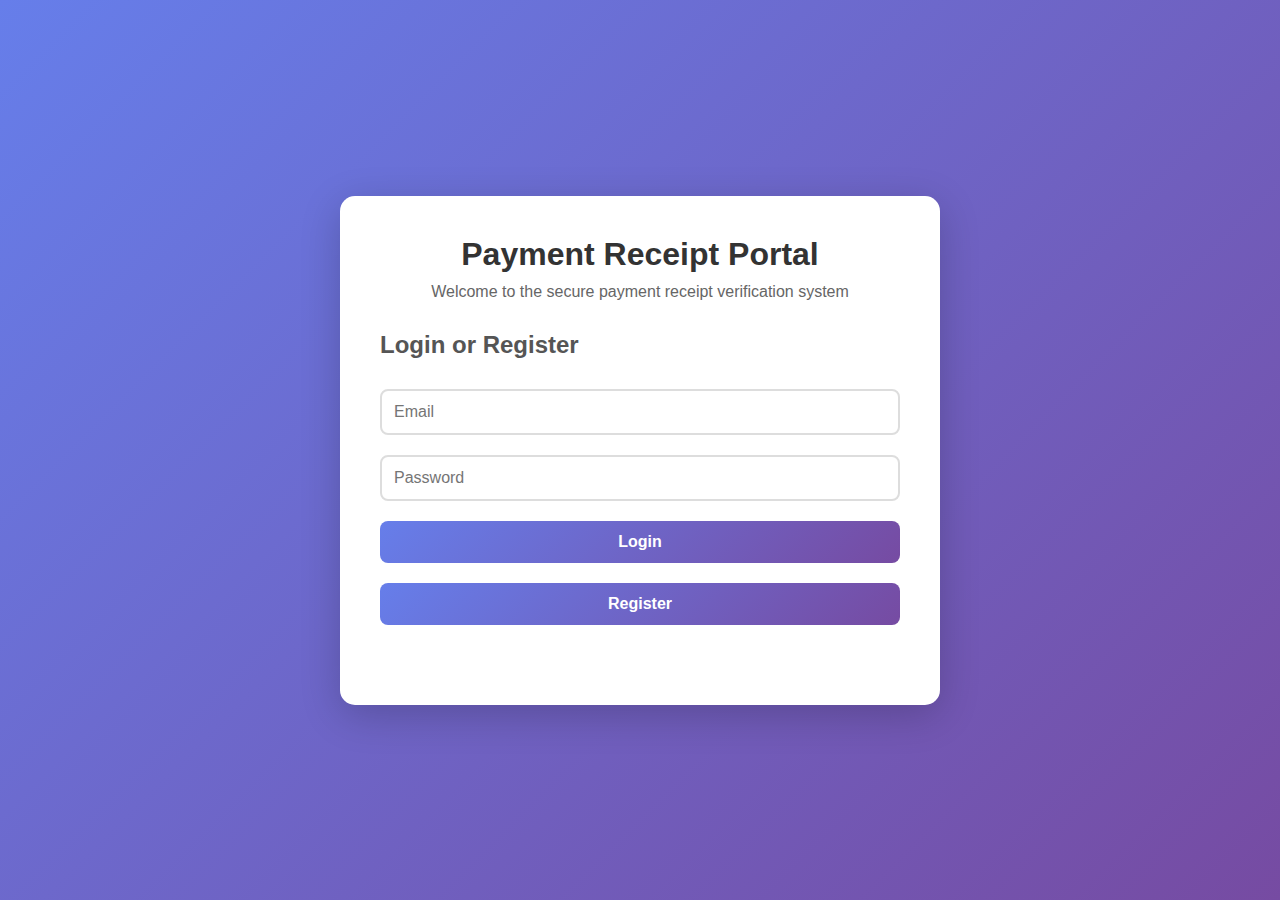
<file: web-portal/index.html>
<!DOCTYPE html>
<html lang="en">
<head>
    <meta charset="UTF-8">
    <meta name="viewport" content="width=device-width, initial-scale=1.0">
    <title>Payment Receipt Portal</title>
    <link rel="stylesheet" href="styles.css">
</head>
<body>
    <div class="container">
        <h1>Payment Receipt Portal</h1>
        <p>Welcome to the secure payment receipt verification system</p>
        
        <div class="login-box" id="loginBox">
            <h2>Login or Register</h2>
            <input type="email" id="email" placeholder="Email" required>
            <input type="password" id="password" placeholder="Password" required>
            <button onclick="login()">Login</button>
            <button onclick="register()">Register</button>
            <p class="error-msg" id="errorMsg"></p>
        </div>

        <div class="dashboard" id="dashboard" style="display: none;">
            <h2>Your Receipts</h2>
            <p>Welcome, <span id="userEmail"></span>!</p>
            <button onclick="logout()">Logout</button>
            <div id="receiptsList"></div>
        </div>
    </div>
    <script src="auth.js"></script>
    <script src="app.js"></script>
</body>
</html>
</file>
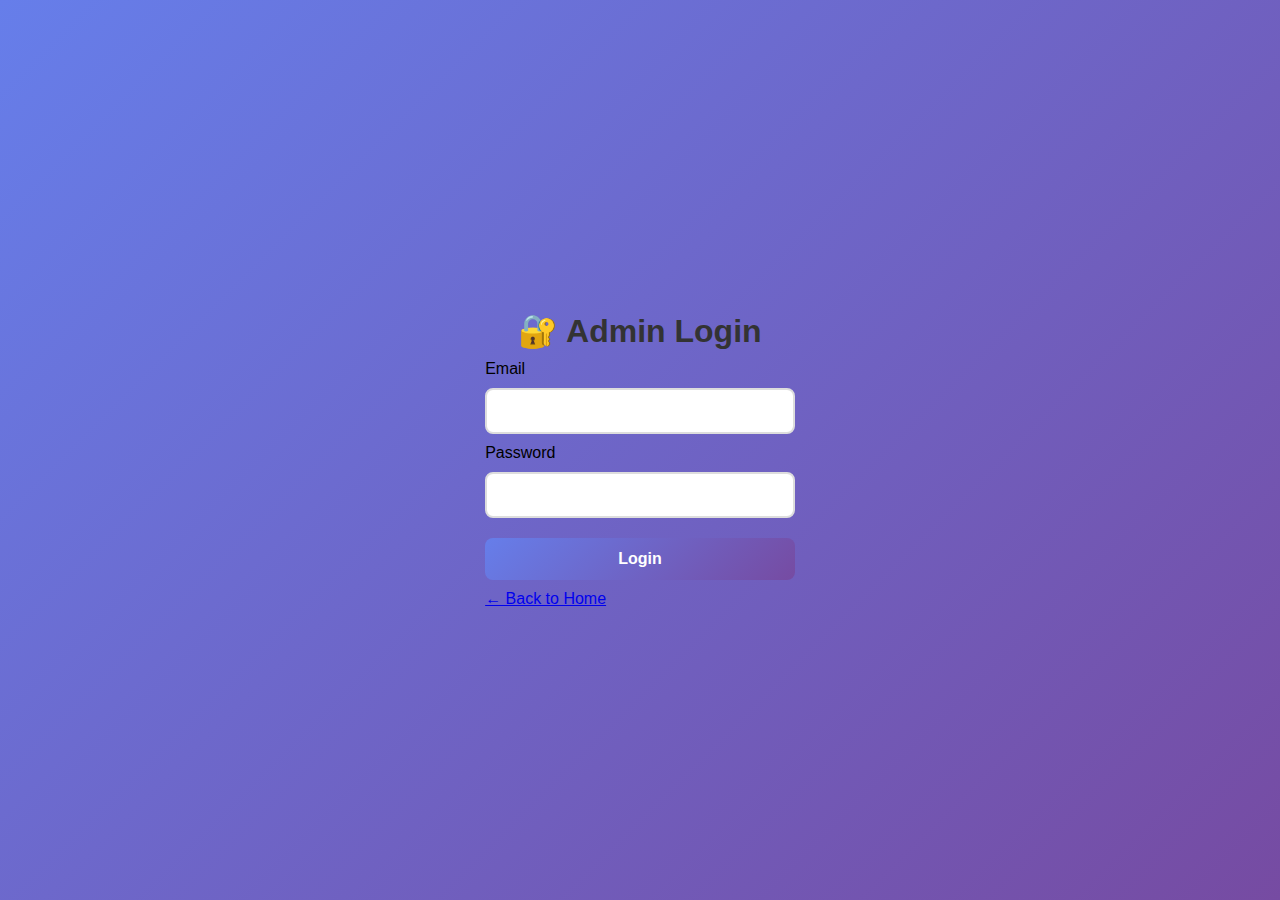
<file: web-portal/admin-login.html>
<!DOCTYPE html>
<html lang="en">
<head>
    <meta charset="UTF-8">
    <meta name="viewport" content="width=device-width, initial-scale=1.0">
    <title>Admin Login</title>
    <link rel="stylesheet" href="styles.css">
</head>
<body>
    <div class="login-container">
        <div class="login-box">
            <h1>🔐 Admin Login</h1>
            <div id="message"></div>
            <form id="loginForm">
                <div class="form-group">
                    <label for="email">Email</label>
                    <input type="email" id="email" required autocomplete="username">
                </div>
                <div class="form-group">
                    <label for="password">Password</label>
                    <input type="password" id="password" required autocomplete="current-password">
                </div>
                <button type="submit" class="btn btn-primary btn-full">Login</button>
            </form>
            <a href="index.html" class="back-link">← Back to Home</a>
        </div>
    </div>

    <script src="auth.js"></script>
    <script>
        const ADMIN_PASSWORD = '@arfi1234';

        document.getElementById('loginForm').addEventListener('submit', (e) => {
            e.preventDefault();
            
            const email = document.getElementById('email').value.trim();
            const password = document.getElementById('password').value;
            const messageDiv = document.getElementById('message');
            
            if (email.toLowerCase() === ADMIN_EMAIL.toLowerCase() && password === ADMIN_PASSWORD) {
                saveSession('admin', email, 'Admin');
                window.location.href = 'admin.html';
            } else {
                messageDiv.innerHTML = '<div class="message error">Invalid email or password</div>';
            }
        });
    </script>
</body>
</html>
</file>
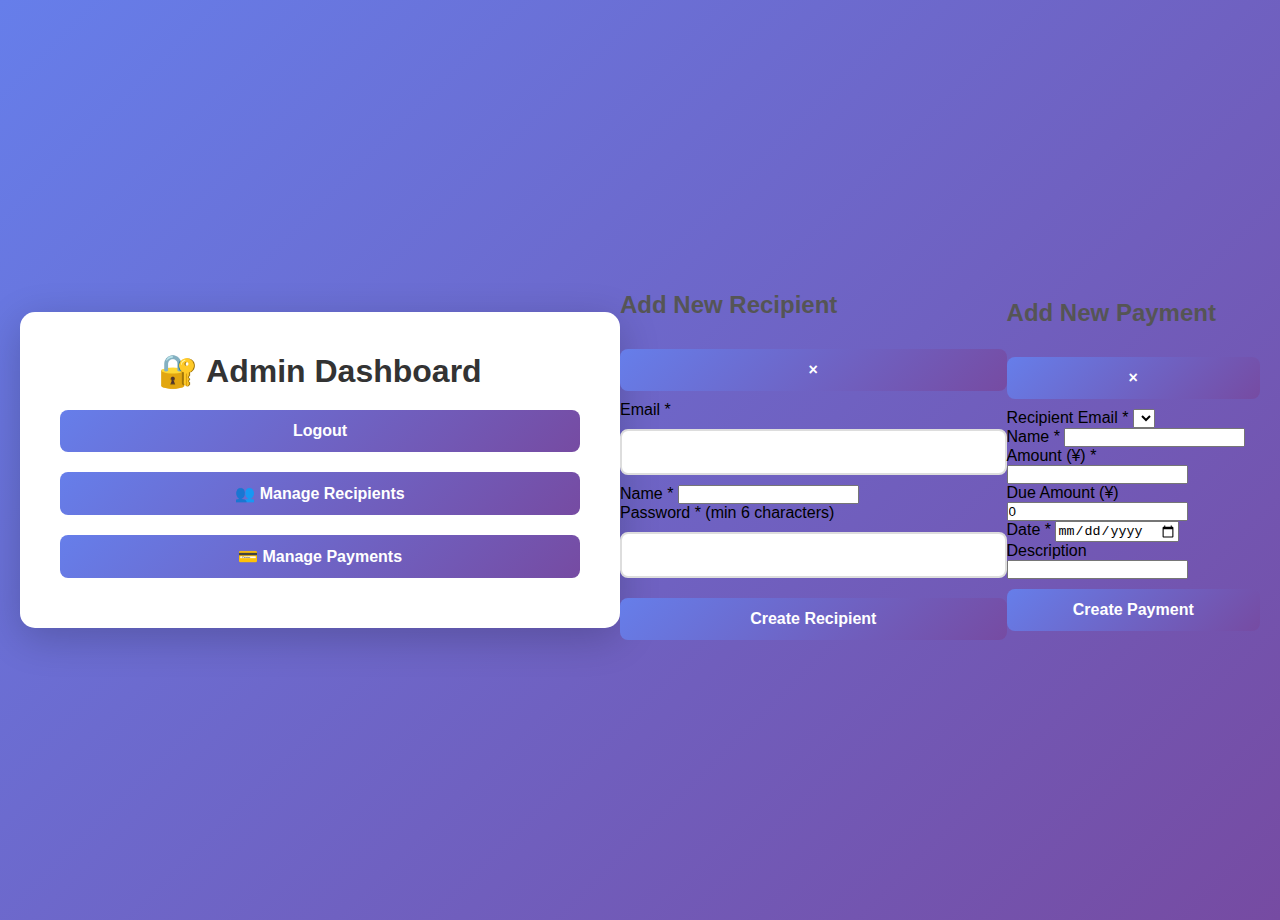
<file: web-portal/admin.html>
<!DOCTYPE html>
<html lang="en">
<head>
    <meta charset="UTF-8">
    <meta name="viewport" content="width=device-width, initial-scale=1.0">
    <title>Admin Dashboard</title>
    <link rel="stylesheet" href="styles.css">
</head>
<body class="dashboard">
    <div class="container">
        <div class="dashboard-header">
            <h1>🔐 Admin Dashboard</h1>
            <button onclick="logout()" class="btn btn-danger">Logout</button>
        </div>

        <div class="dashboard-content">
            <div class="toolbar">
                <button onclick="showSection('recipients')" class="btn btn-primary">👥 Manage Recipients</button>
                <button onclick="showSection('payments')" class="btn btn-success">💳 Manage Payments</button>
            </div>

            <!-- Recipients Section -->
            <div id="recipientsSection" style="display:none;">
                <h2>Recipients Management</h2>
                <button onclick="openAddRecipientModal()" class="btn btn-success">➕ Add Recipient</button>
                <div id="recipientsList"></div>
            </div>

            <!-- Payments Section -->
            <div id="paymentsSection" style="display:none;">
                <h2>Payments Management</h2>
                <button onclick="openAddPaymentModal()" class="btn btn-success">➕ Add Payment</button>
                <div id="paymentsList"></div>
            </div>
        </div>
    </div>

    <!-- Add Recipient Modal -->
    <div id="addRecipientModal" class="modal">
        <div class="modal-content">
            <div class="modal-header">
                <h2>Add New Recipient</h2>
                <button class="modal-close" onclick="closeAddRecipientModal()">×</button>
            </div>
            <form id="addRecipientForm">
                <div class="form-group">
                    <label>Email *</label>
                    <input type="email" id="recipientEmail" required>
                </div>
                <div class="form-group">
                    <label>Name *</label>
                    <input type="text" id="recipientName" required>
                </div>
                <div class="form-group">
                    <label>Password * (min 6 characters)</label>
                    <input type="password" id="recipientPassword" required minlength="6">
                </div>
                <div id="recipientMessage"></div>
                <button type="submit" class="btn btn-success btn-full">Create Recipient</button>
            </form>
        </div>
    </div>

    <!-- Add Payment Modal -->
    <div id="addPaymentModal" class="modal">
        <div class="modal-content">
            <div class="modal-header">
                <h2>Add New Payment</h2>
                <button class="modal-close" onclick="closeAddPaymentModal()">×</button>
            </div>
            <form id="addPaymentForm">
                <div class="form-group">
                    <label>Recipient Email *</label>
                    <select id="paymentEmail" required></select>
                </div>
                <div class="form-group">
                    <label>Name *</label>
                    <input type="text" id="paymentName" required>
                </div>
                <div class="form-group">
                    <label>Amount (¥) *</label>
                    <input type="number" id="paymentAmount" step="0.01" required>
                </div>
                <div class="form-group">
                    <label>Due Amount (¥)</label>
                    <input type="number" id="paymentDue" step="0.01" value="0">
                </div>
                <div class="form-group">
                    <label>Date *</label>
                    <input type="date" id="paymentDate" required>
                </div>
                <div class="form-group">
                    <label>Description</label>
                    <input type="text" id="paymentDescription">
                </div>
                <div id="paymentMessage"></div>
                <button type="submit" class="btn btn-success btn-full">Create Payment</button>
            </form>
        </div>
    </div>

    <script src="auth.js?v=5"></script>
    <script src="admin-app.js?v=1"></script>
</body>
</html>
</file>
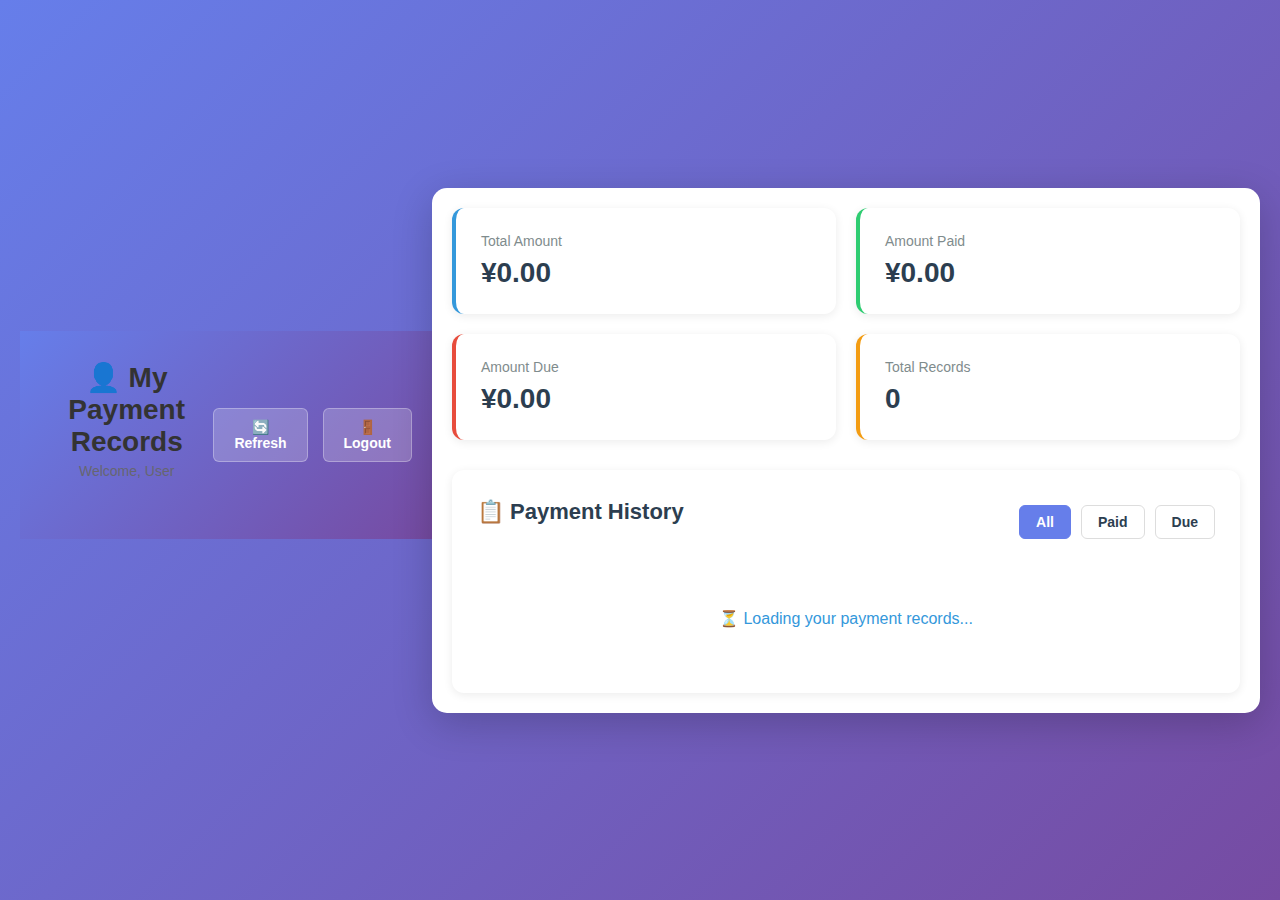
<file: web-portal/recipient-dashboard.html>
<!DOCTYPE html>
<html lang="en">
<head>
    <meta charset="UTF-8">
    <meta name="viewport" content="width=device-width, initial-scale=1.0">
    <title>My Payment Records - Payment Receipt System</title>
    <link rel="stylesheet" href="styles.css">
    <style>
        .dashboard-header {
            background: linear-gradient(135deg, #667eea 0%, #764ba2 100%);
            color: white;
            padding: 30px 20px;
            margin-bottom: 30px;
        }

        .header-content {
            max-width: 1200px;
            margin: 0 auto;
            display: flex;
            justify-content: space-between;
            align-items: center;
        }

        .header-left h1 {
            font-size: 28px;
            margin-bottom: 5px;
        }

        .header-left p {
            opacity: 0.9;
            font-size: 14px;
        }

        .header-right {
            display: flex;
            gap: 15px;
        }

        .header-btn {
            padding: 10px 20px;
            background: rgba(255, 255, 255, 0.2);
            color: white;
            border: 1px solid rgba(255, 255, 255, 0.3);
            border-radius: 6px;
            cursor: pointer;
            font-size: 14px;
            transition: all 0.3s;
        }

        .header-btn:hover {
            background: rgba(255, 255, 255, 0.3);
        }

        .container {
            max-width: 1200px;
            margin: 0 auto;
            padding: 20px;
        }

        .stats-grid {
            display: grid;
            grid-template-columns: repeat(auto-fit, minmax(250px, 1fr));
            gap: 20px;
            margin-bottom: 30px;
        }

        .stat-card {
            background: white;
            padding: 25px;
            border-radius: 12px;
            box-shadow: 0 2px 10px rgba(0, 0, 0, 0.08);
            border-left: 4px solid;
        }

        .stat-card.total { border-left-color: #3498db; }
        .stat-card.paid { border-left-color: #2ecc71; }
        .stat-card.due { border-left-color: #e74c3c; }
        .stat-card.count { border-left-color: #f39c12; }

        .stat-label {
            color: #7f8c8d;
            font-size: 14px;
            margin-bottom: 8px;
        }

        .stat-value {
            font-size: 28px;
            font-weight: bold;
            color: #2c3e50;
        }

        .payments-section {
            background: white;
            padding: 25px;
            border-radius: 12px;
            box-shadow: 0 2px 10px rgba(0, 0, 0, 0.08);
        }

        .section-header {
            display: flex;
            justify-content: space-between;
            align-items: center;
            margin-bottom: 20px;
        }

        .section-header h2 {
            color: #2c3e50;
            font-size: 22px;
        }

        .filter-buttons {
            display: flex;
            gap: 10px;
        }

        .filter-btn {
            padding: 8px 16px;
            border: 1px solid #ddd;
            background: white;
            color: #2c3e50;
            border-radius: 6px;
            cursor: pointer;
            font-size: 14px;
            transition: all 0.3s;
        }

        .filter-btn.active {
            background: #667eea;
            color: white;
            border-color: #667eea;
        }

        .payments-table {
            width: 100%;
            border-collapse: collapse;
            overflow-x: auto;
        }

        .payments-table th {
            background: #f8f9fa;
            padding: 12px;
            text-align: left;
            font-weight: 600;
            color: #2c3e50;
            border-bottom: 2px solid #dee2e6;
        }

        .payments-table td {
            padding: 12px;
            border-bottom: 1px solid #dee2e6;
            color: #495057;
        }

        .payments-table tr:hover {
            background: #f8f9fa;
        }

        .status-badge {
            padding: 4px 12px;
            border-radius: 20px;
            font-size: 12px;
            font-weight: 600;
            display: inline-block;
        }

        .status-paid {
            background: #d4edda;
            color: #155724;
        }

        .status-due {
            background: #f8d7da;
            color: #721c24;
        }

        .generate-receipt-btn {
            padding: 6px 12px;
            background: linear-gradient(135deg, #667eea 0%, #764ba2 100%);
            color: white;
            border: none;
            border-radius: 6px;
            cursor: pointer;
            font-size: 12px;
            transition: transform 0.2s;
        }

        .generate-receipt-btn:hover {
            transform: translateY(-2px);
        }

        .no-data {
            text-align: center;
            padding: 40px;
            color: #7f8c8d;
        }

        .loading {
            text-align: center;
            padding: 40px;
            color: #3498db;
        }

        @media (max-width: 768px) {
            .header-content {
                flex-direction: column;
                gap: 15px;
                text-align: center;
            }

            .payments-table {
                font-size: 14px;
            }

            .payments-table th,
            .payments-table td {
                padding: 8px 5px;
            }
        }
    </style>
</head>
<body>
    <div class="dashboard-header">
        <div class="header-content">
            <div class="header-left">
                <h1>👤 My Payment Records</h1>
                <p>Welcome, <span id="recipientName">User</span></p>
            </div>
            <div class="header-right">
                <button class="header-btn" onclick="location.reload()">🔄 Refresh</button>
                <button class="header-btn" onclick="logout()">🚪 Logout</button>
            </div>
        </div>
    </div>

    <div class="container">
        <div class="stats-grid">
            <div class="stat-card total">
                <div class="stat-label">Total Amount</div>
                <div class="stat-value" id="totalAmount">¥0.00</div>
            </div>
            <div class="stat-card paid">
                <div class="stat-label">Amount Paid</div>
                <div class="stat-value" id="paidAmount">¥0.00</div>
            </div>
            <div class="stat-card due">
                <div class="stat-label">Amount Due</div>
                <div class="stat-value" id="dueAmount">¥0.00</div>
            </div>
            <div class="stat-card count">
                <div class="stat-label">Total Records</div>
                <div class="stat-value" id="recordCount">0</div>
            </div>
        </div>

        <div class="payments-section">
            <div class="section-header">
                <h2>📋 Payment History</h2>
                <div class="filter-buttons">
                    <button class="filter-btn active" data-filter="all">All</button>
                    <button class="filter-btn" data-filter="PAID">Paid</button>
                    <button class="filter-btn" data-filter="DUE">Due</button>
                </div>
            </div>

            <div id="loadingMessage" class="loading">
                ⏳ Loading your payment records...
            </div>

            <div id="paymentsTableContainer" style="display: none;">
                <div style="overflow-x: auto;">
                    <table class="payments-table">
                        <thead>
                            <tr>
                                <th>Receipt No</th>
                                <th>Date</th>
                                <th>Amount</th>
                                <th>Paid</th>
                                <th>Due</th>
                                <th>Status</th>
                                <th>Description</th>
                                <th>Action</th>
                            </tr>
                        </thead>
                        <tbody id="paymentsTableBody">
                        </tbody>
                    </table>
                </div>
            </div>

            <div id="noDataMessage" class="no-data" style="display: none;">
                📭 No payment records found
            </div>
        </div>
    </div>

    <script src="recipient-dashboard.js"></script>
</body>
</html>
</file>
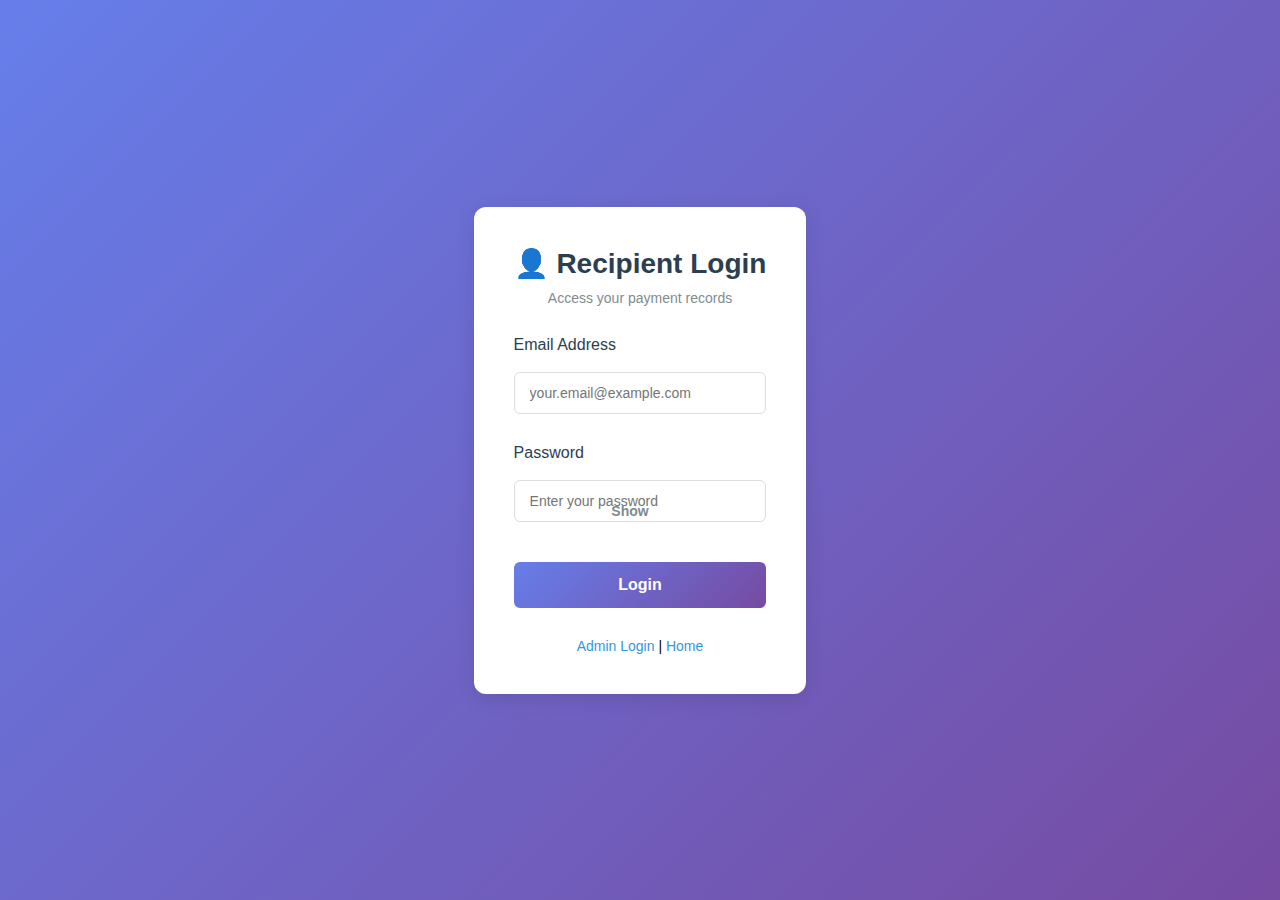
<file: web-portal/recipient-login.html>
<!DOCTYPE html>
<html lang="en">
<head>
    <meta charset="UTF-8">
    <meta name="viewport" content="width=device-width, initial-scale=1.0">
    <title>Recipient Login - Payment Receipt System</title>
    <link rel="stylesheet" href="styles.css">
    <style>
        .login-container {
            max-width: 450px;
            margin: 80px auto;
            padding: 40px;
            background: white;
            border-radius: 12px;
            box-shadow: 0 4px 20px rgba(0, 0, 0, 0.1);
        }

        .login-header {
            text-align: center;
            margin-bottom: 30px;
        }

        .login-header h1 {
            color: #2c3e50;
            font-size: 28px;
            margin-bottom: 10px;
        }

        .login-header p {
            color: #7f8c8d;
            font-size: 14px;
        }

        .form-group {
            margin-bottom: 20px;
        }

        .form-group label {
            display: block;
            margin-bottom: 8px;
            color: #2c3e50;
            font-weight: 500;
        }

        .form-group input {
            width: 100%;
            padding: 12px 15px;
            border: 1px solid #ddd;
            border-radius: 6px;
            font-size: 14px;
            transition: border-color 0.3s;
        }

        .form-group input:focus {
            outline: none;
            border-color: #3498db;
        }

        .login-btn {
            width: 100%;
            padding: 14px;
            background: linear-gradient(135deg, #667eea 0%, #764ba2 100%);
            color: white;
            border: none;
            border-radius: 6px;
            font-size: 16px;
            font-weight: 600;
            cursor: pointer;
            transition: transform 0.2s;
        }

        .login-btn:hover {
            transform: translateY(-2px);
        }

        .login-btn:disabled {
            opacity: 0.6;
            cursor: not-allowed;
            transform: none;
        }

        .status-message {
            margin-top: 20px;
            padding: 12px;
            border-radius: 6px;
            text-align: center;
            font-size: 14px;
            display: none;
        }

        .status-message.success {
            background: #d4edda;
            color: #155724;
            border: 1px solid #c3e6cb;
        }

        .status-message.error {
            background: #f8d7da;
            color: #721c24;
            border: 1px solid #f5c6cb;
        }

        .admin-link {
            text-align: center;
            margin-top: 20px;
            font-size: 14px;
        }

        .admin-link a {
            color: #3498db;
            text-decoration: none;
        }

        .admin-link a:hover {
            text-decoration: underline;
        }

        .password-toggle {
            position: relative;
        }

        .password-toggle button {
            position: absolute;
            right: 10px;
            top: 50%;
            transform: translateY(-50%);
            background: none;
            border: none;
            cursor: pointer;
            color: #7f8c8d;
            font-size: 14px;
        }
    </style>
</head>
<body>
    <div class="login-container">
        <div class="login-header">
            <h1>👤 Recipient Login</h1>
            <p>Access your payment records</p>
        </div>

        <form id="loginForm">
            <div class="form-group">
                <label for="email">Email Address</label>
                <input type="email" id="email" name="email" required autocomplete="email" placeholder="your.email@example.com">
            </div>

            <div class="form-group">
                <label for="password">Password</label>
                <div class="password-toggle">
                    <input type="password" id="password" name="password" required autocomplete="current-password" placeholder="Enter your password">
                    <button type="button" id="togglePassword">Show</button>
                </div>
            </div>

            <button type="submit" class="login-btn" id="loginBtn">
                Login
            </button>

            <div id="statusMessage" class="status-message"></div>
        </form>

        <div class="admin-link">
            <a href="admin-login.html">Admin Login</a> | <a href="index.html">Home</a>
        </div>
    </div>

    <script src="recipient-login.js"></script>
</body>
</html>
</file>
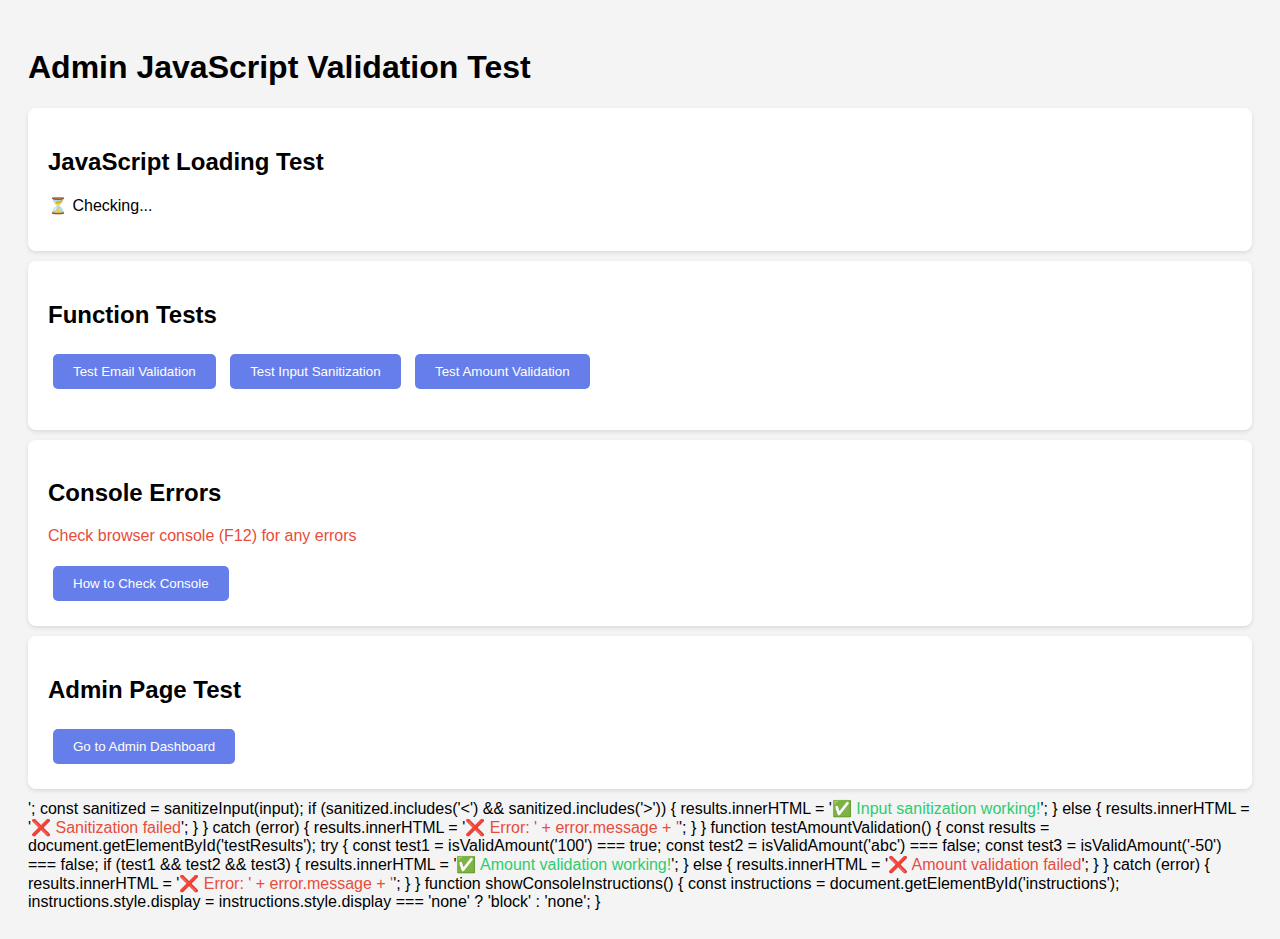
<file: web-portal/test-admin.html>
<!DOCTYPE html>
<html lang="en">
<head>
    <meta charset="UTF-8">
    <meta name="viewport" content="width=device-width, initial-scale=1.0">
    <title>Admin JS Test</title>
    <style>
        body { font-family: Arial, sans-serif; padding: 20px; background: #f4f4f4; }
        .test-box { background: white; padding: 20px; margin: 10px 0; border-radius: 8px; box-shadow: 0 2px 4px rgba(0,0,0,0.1); }
        .success { color: #2ecc71; }
        .error { color: #e74c3c; }
        button { padding: 10px 20px; margin: 5px; background: #667eea; color: white; border: none; border-radius: 5px; cursor: pointer; }
        button:hover { background: #5568d3; }
    </style>
</head>
<body>
    <h1>Admin JavaScript Validation Test</h1>
    
    <div class="test-box">
        <h2>JavaScript Loading Test</h2>
        <p id="jsStatus">⏳ Checking...</p>
    </div>

    <div class="test-box">
        <h2>Function Tests</h2>
        <button onclick="testValidation()">Test Email Validation</button>
        <button onclick="testSanitization()">Test Input Sanitization</button>
        <button onclick="testAmountValidation()">Test Amount Validation</button>
        <p id="testResults"></p>
    </div>

    <div class="test-box">
        <h2>Console Errors</h2>
        <p class="error">Check browser console (F12) for any errors</p>
        <button onclick="showConsoleInstructions()">How to Check Console</button>
        <div id="instructions" style="display:none; margin-top:10px; padding:10px; background:#f8f8f8; border-left:4px solid #667eea;">
            <strong>To check console:</strong>
            <ol>
                <li>Press <strong>F12</strong> or <strong>Ctrl+Shift+I</strong> (Windows) / <strong>Cmd+Option+I</strong> (Mac)</li>
                <li>Click on the <strong>Console</strong> tab</li>
                <li>Look for red error messages</li>
                <li>Copy any errors and send them</li>
            </ol>
        </div>
    </div>

    <div class="test-box">
        <h2>Admin Page Test</h2>
        <button onclick="window.location.href='admin.html'">Go to Admin Dashboard</button>
    </div>

    <script src="auth.js"></script>
    <script src="admin.js"></script>
    <script>
        // Check if admin.js loaded successfully
        window.addEventListener('DOMContentLoaded', () => {
            const statusEl = document.getElementById('jsStatus');
            
            try {
                // Check if key functions exist
                const functionsExist = typeof sanitizeInput === 'function' && 
                                      typeof isValidEmail === 'function' && 
                                      typeof isValidAmount === 'function';
                
                if (functionsExist) {
                    statusEl.innerHTML = '<span class="success">✅ admin.js loaded successfully! All functions found.</span>';
                } else {
                    statusEl.innerHTML = '<span class="error">❌ admin.js loaded but some functions are missing</span>';
                }
            } catch (error) {
                statusEl.innerHTML = '<span class="error">❌ Error loading admin.js: ' + error.message + '</span>';
            }
        });

        function testValidation() {
            const results = document.getElementById('testResults');
            try {
                const test1 = isValidEmail('test@example.com') === true;
                const test2 = isValidEmail('invalid-email') === false;
                
                if (test1 && test2) {
                    results.innerHTML = '<span class="success">✅ Email validation working!</span>';
                } else {
                    results.innerHTML = '<span class="error">❌ Email validation failed</span>';
                }
            } catch (error) {
                results.innerHTML = '<span class="error">❌ Error: ' + error.message + '</span>';
            }
        }

        function testSanitization() {
            const results = document.getElementById('testResults');
            try {
                const input = '<script>alert("test")</script>';
                const sanitized = sanitizeInput(input);
                
                if (sanitized.includes('&lt;') && sanitized.includes('&gt;')) {
                    results.innerHTML = '<span class="success">✅ Input sanitization working!</span>';
                } else {
                    results.innerHTML = '<span class="error">❌ Sanitization failed</span>';
                }
            } catch (error) {
                results.innerHTML = '<span class="error">❌ Error: ' + error.message + '</span>';
            }
        }

        function testAmountValidation() {
            const results = document.getElementById('testResults');
            try {
                const test1 = isValidAmount('100') === true;
                const test2 = isValidAmount('abc') === false;
                const test3 = isValidAmount('-50') === false;
                
                if (test1 && test2 && test3) {
                    results.innerHTML = '<span class="success">✅ Amount validation working!</span>';
                } else {
                    results.innerHTML = '<span class="error">❌ Amount validation failed</span>';
                }
            } catch (error) {
                results.innerHTML = '<span class="error">❌ Error: ' + error.message + '</span>';
            }
        }

        function showConsoleInstructions() {
            const instructions = document.getElementById('instructions');
            instructions.style.display = instructions.style.display === 'none' ? 'block' : 'none';
        }
    </script>
</body>
</html>
</file>
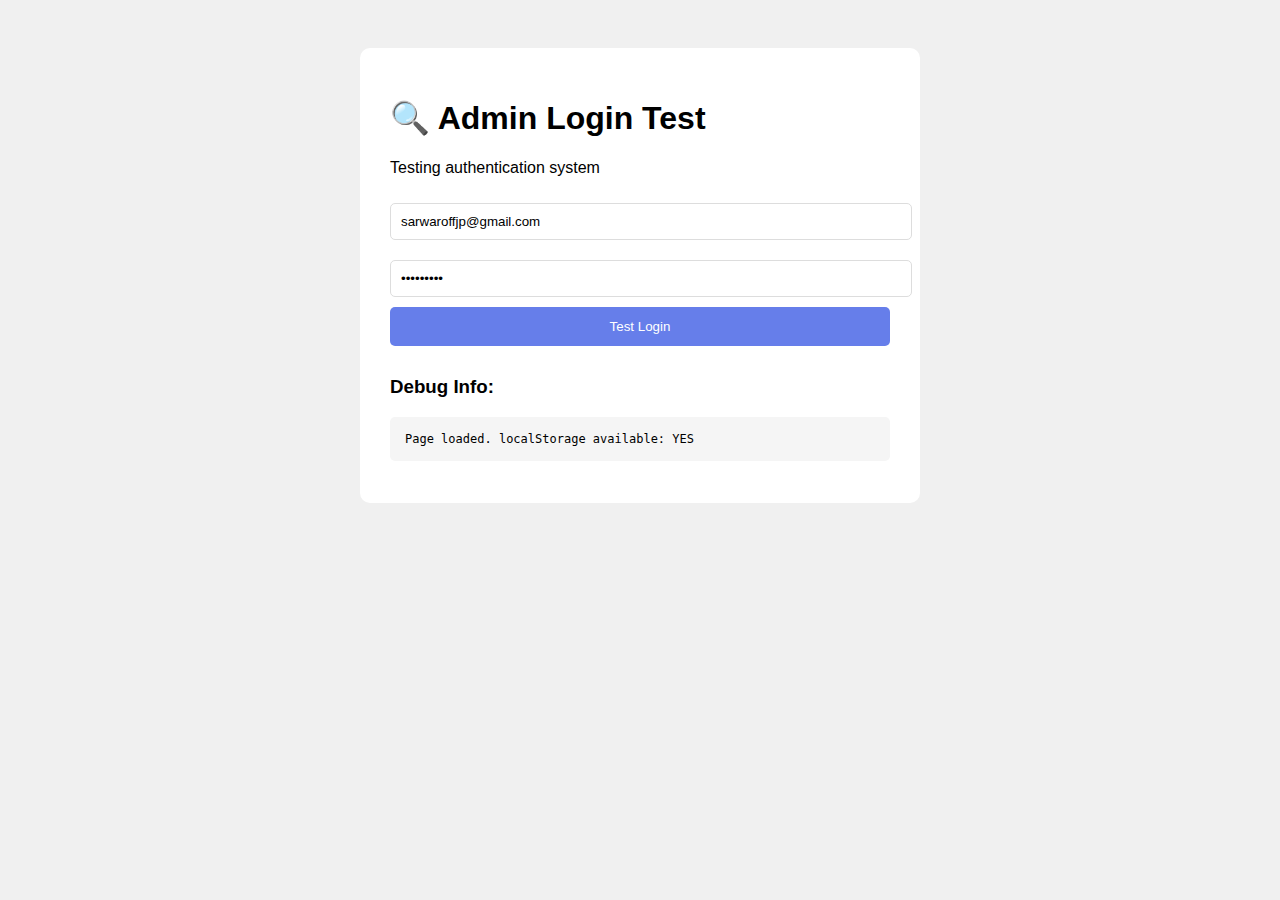
<file: web-portal/test-login.html>
<!DOCTYPE html>
<html lang="en">
<head>
    <meta charset="UTF-8">
    <meta name="viewport" content="width=device-width, initial-scale=1.0">
    <title>Login Test</title>
    <style>
        body { font-family: Arial; padding: 40px; background: #f0f0f0; }
        .box { background: white; padding: 30px; max-width: 500px; margin: 0 auto; border-radius: 10px; }
        input { width: 100%; padding: 10px; margin: 10px 0; border: 1px solid #ddd; border-radius: 5px; }
        button { width: 100%; padding: 12px; background: #667eea; color: white; border: none; border-radius: 5px; cursor: pointer; }
        .result { margin-top: 20px; padding: 15px; border-radius: 5px; }
        .success { background: #d4edda; color: #155724; }
        .error { background: #f8d7da; color: #721c24; }
    </style>
</head>
<body>
    <div class="box">
        <h1>🔍 Admin Login Test</h1>
        <p>Testing authentication system</p>
        
        <input type="email" id="email" placeholder="Email" value="sarwaroffjp@gmail.com">
        <input type="password" id="password" placeholder="Password" value="@arfi1234">
        <button onclick="testLogin()">Test Login</button>
        
        <div id="result"></div>
        
        <h3 style="margin-top:30px;">Debug Info:</h3>
        <pre id="debug" style="background:#f5f5f5;padding:15px;border-radius:5px;font-size:12px;"></pre>
    </div>

    <script>
        const ADMIN_EMAIL = 'sarwaroffjp@gmail.com';
        const ADMIN_PASSWORD = '@arfi1234';
        
        function testLogin() {
            const email = document.getElementById('email').value.trim();
            const password = document.getElementById('password').value;
            const resultDiv = document.getElementById('result');
            const debugDiv = document.getElementById('debug');
            
            let debug = 'LOGIN TEST\n\n';
            debug += 'Entered Email: ' + email + '\n';
            debug += 'Password Length: ' + password.length + '\n';
            debug += 'Expected Email: ' + ADMIN_EMAIL + '\n';
            debug += 'Expected Password: ' + ADMIN_PASSWORD + '\n\n';
            
            // Test email match
            const emailMatch = email.toLowerCase() === ADMIN_EMAIL.toLowerCase();
            debug += 'Email Match: ' + emailMatch + '\n';
            
            // Test password match
            const passwordMatch = password === ADMIN_PASSWORD;
            debug += 'Password Match: ' + passwordMatch + '\n\n';
            
            if (emailMatch && passwordMatch) {
                // Test session save
                try {
                    const session = {
                        userType: 'admin',
                        email: email,
                        name: 'Admin',
                        timestamp: new Date().getTime()
                    };
                    localStorage.setItem('paymentReceiptSession', JSON.stringify(session));
                    debug += 'Session Saved: YES\n';
                    
                    // Test session read
                    const saved = localStorage.getItem('paymentReceiptSession');
                    debug += 'Session Retrieved: ' + (saved ? 'YES' : 'NO') + '\n';
                    if (saved) {
                        debug += 'Session Data:\n' + JSON.stringify(JSON.parse(saved), null, 2) + '\n';
                    }
                    
                    resultDiv.innerHTML = '<div class="result success">✅ LOGIN SUCCESSFUL! Session saved.</div>';
                } catch (err) {
                    debug += 'Error saving session: ' + err.message + '\n';
                    resultDiv.innerHTML = '<div class="result error">❌ Error: ' + err.message + '</div>';
                }
            } else {
                debug += 'LOGIN FAILED\n';
                resultDiv.innerHTML = '<div class="result error">❌ Invalid credentials</div>';
            }
            
            debugDiv.textContent = debug;
        }
        
        // Auto-test on load
        window.addEventListener('DOMContentLoaded', () => {
            const debugDiv = document.getElementById('debug');
            debugDiv.textContent = 'Page loaded. localStorage available: ' + (typeof localStorage !== 'undefined' ? 'YES' : 'NO');
        });
    </script>
</body>
</html>
</file>
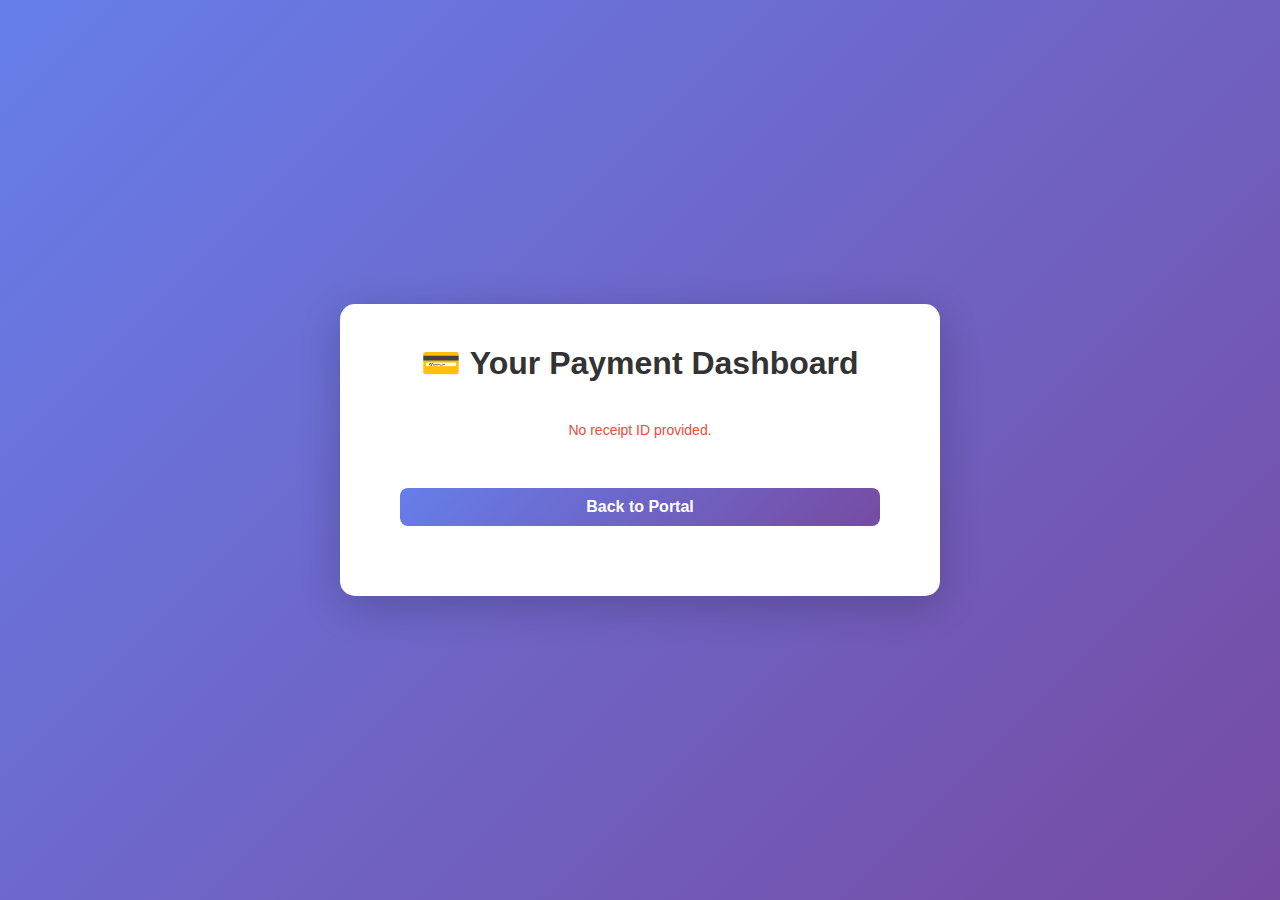
<file: web-portal/verify.html>
<!DOCTYPE html>
<html lang="en">
<head>
    <meta charset="UTF-8">
    <meta name="viewport" content="width=device-width, initial-scale=1.0">
    <title>Payment Dashboard</title>
    <link rel="stylesheet" href="styles.css">
</head>
<body>
    <div class="container">
        <h1>💳 Your Payment Dashboard</h1>
        
        <div class="verification-box">
            <div id="receiptDetails"></div>
            <button onclick="window.location.href='index.html'" style="margin-top: 20px; padding: 10px 20px;">Back to Portal</button>
        </div>
    </div>
    <script src="auth.js"></script>
    <script src="verify.js"></script>
    <script>
        // Setup session timeout when user is logged in
        if (isLoggedIn()) {
            setupSessionTimeout();
        }
    </script>
</body>
</html>
</file>
<file: web-portal/styles.css>
* {
    margin: 0;
    padding: 0;
    box-sizing: border-box;
}

body {
    font-family: 'Segoe UI', Tahoma, Geneva, Verdana, sans-serif;
    background: linear-gradient(135deg, #667eea 0%, #764ba2 100%);
    min-height: 100vh;
    display: flex;
    justify-content: center;
    align-items: center;
    padding: 20px;
}

.container {
    background: white;
    border-radius: 15px;
    padding: 40px;
    box-shadow: 0 10px 40px rgba(0, 0, 0, 0.2);
    max-width: 600px;
    width: 100%;
}

h1 {
    color: #333;
    text-align: center;
    margin-bottom: 10px;
}

h2 {
    color: #555;
    margin-bottom: 20px;
}

p {
    color: #666;
    text-align: center;
    margin-bottom: 30px;
}

.login-box, .dashboard {
    margin-top: 20px;
}

input[type="email"], input[type="password"] {
    width: 100%;
    padding: 12px;
    margin: 10px 0;
    border: 2px solid #ddd;
    border-radius: 8px;
    font-size: 16px;
    transition: border-color 0.3s;
}

input[type="email"]:focus, input[type="password"]:focus {
    outline: none;
    border-color: #667eea;
}

button {
    width: 100%;
    padding: 12px;
    margin: 10px 0;
    background: linear-gradient(135deg, #667eea 0%, #764ba2 100%);
    color: white;
    border: none;
    border-radius: 8px;
    font-size: 16px;
    font-weight: bold;
    cursor: pointer;
    transition: transform 0.2s;
}

button:hover {
    transform: translateY(-2px);
}

.error-msg {
    color: #e74c3c;
    text-align: center;
    margin-top: 10px;
    font-size: 14px;
}

.receipt-card {
    background: #f9f9f9;
    border: 2px solid #eee;
    border-radius: 10px;
    padding: 20px;
    margin: 15px 0;
}

.receipt-card h3 {
    color: #333;
    margin-bottom: 10px;
}

.receipt-card p {
    color: #666;
    text-align: left;
    margin: 5px 0;
}

.verification-box {
    padding: 20px;
}

.receipt-detail {
    display: flex;
    justify-content: space-between;
    padding: 10px 0;
    border-bottom: 1px solid #eee;
}

.receipt-detail:last-child {
    border-bottom: none;
}

.receipt-detail .label {
    font-weight: bold;
    color: #555;
}

.receipt-detail .value {
    color: #333;
}

.tamper-warning {
    background: #ffe6e6;
    border: 2px solid #ff4444;
    color: #cc0000;
    padding: 15px;
    border-radius: 8px;
    margin: 15px 0;
    text-align: center;
    font-weight: bold;
}

.verified-badge {
    background: #d4edda;
    border: 2px solid #28a745;
    color: #155724;
    padding: 15px;
    border-radius: 8px;
    margin: 15px 0;
    text-align: center;
    font-weight: bold;
}
</file>
